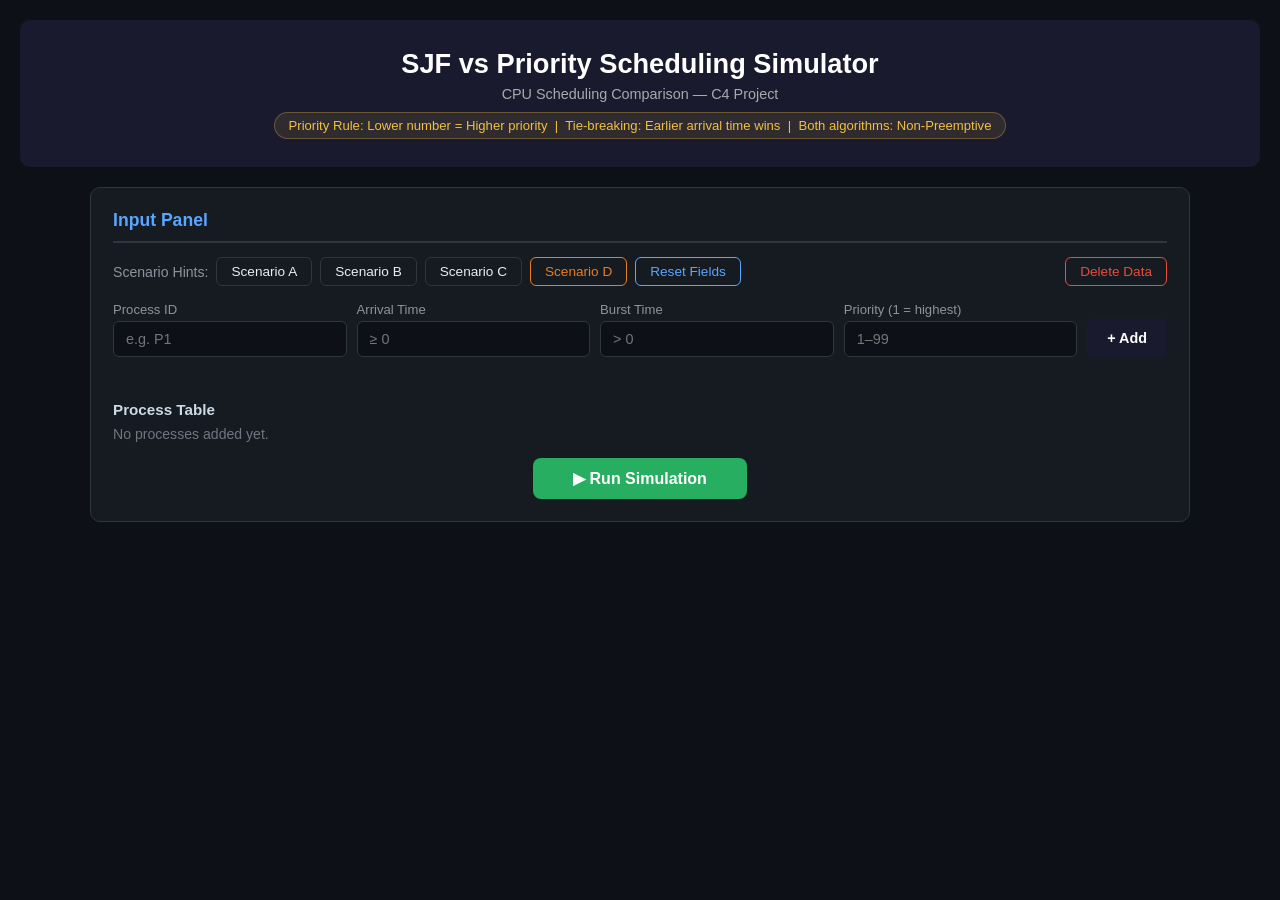
<file: src/index.html>
<!DOCTYPE html>
<html lang="en">
<head>
  <meta charset="UTF-8" />
  <meta name="viewport" content="width=device-width, initial-scale=1.0"/>
  <title>SJF vs Priority Scheduling</title>
  <link rel="stylesheet" href="scheduler.css"/>
</head>
<body>

<div class="header">
  <h1>SJF vs Priority Scheduling Simulator</h1>
  <p>CPU Scheduling Comparison — C4 Project</p>
  <p class="rule">Priority Rule: Lower number = Higher priority &nbsp;|&nbsp; Tie-breaking: Earlier arrival time wins &nbsp;|&nbsp; Both algorithms: Non-Preemptive</p>
</div>

<div class="main">

  
  <div class="card" id="input-section">
    <h2>Input Panel</h2>

    <div class="scenario-bar">
      <span>Scenario Hints:</span>
      <button onclick="loadScenario('A')">Scenario A</button>
      <button onclick="loadScenario('B')">Scenario B</button>
      <button onclick="loadScenario('C')">Scenario C</button>
      <button class="btn-warn" onclick="loadScenario('D')">Scenario D</button>
      <button class="btn-blue" onclick="resetInputs()">Reset Fields</button>
      <button class="btn-red" onclick="deleteData()">Delete Data</button>
    </div>

    <div class="form-row">
      <div class="field">
        <label>Process ID</label>
        <input id="i-pid" type="text" placeholder="e.g. P1"/>
      </div>
      <div class="field">
        <label>Arrival Time</label>
        <input id="i-at" type="number" placeholder="≥ 0"/>
      </div>
      <div class="field">
        <label>Burst Time</label>
        <input id="i-bt" type="number" placeholder="> 0"/>
      </div>
      <div class="field">
        <label>Priority (1 = highest)</label>
        <input id="i-pr" type="number" placeholder="1–99"/>
      </div>
      <button class="btn-add" onclick="addProcess()">+ Add</button>
    </div>

    <div id="err-msg" class="err-msg"></div>

    <h3>Process Table</h3>
    <table id="proc-table">
      <thead>
        <tr>
          <th>PID</th><th>Arrival Time</th><th>Burst Time</th><th>Priority</th><th>Remove</th>
        </tr>
      </thead>
      <tbody id="proc-tbody"></tbody>
    </table>
    <p id="empty-hint" class="hint">No processes added yet.</p>

    <div class="run-bar">
      <button class="btn-run" onclick="runSimulation()">▶ Run Simulation</button>
    </div>
  </div>

  <div id="gantt-section" class="hidden">
    <div class="card">
      <h2>Gantt Chart — SJF (Non-Preemptive)</h2>
      <div class="gantt-wrap">
        <div id="gantt-sjf" class="gantt"></div>
        <div id="tl-sjf" class="timeline"></div>
      </div>
    </div>

    <div class="card">
      <h2>Gantt Chart — Priority (Non-Preemptive)</h2>
      <div class="gantt-wrap">
        <div id="gantt-pri" class="gantt"></div>
        <div id="tl-pri" class="timeline"></div>
      </div>
    </div>
  </div>

  <div id="results-section" class="hidden">
    <div class="card">
      <h2>Results Table</h2>
      <div class="results-grid">
        <div>
          <h3>SJF Results</h3>
          <table class="res-tbl">
            <thead>
              <tr><th>PID</th><th>AT</th><th>BT</th><th>Priority</th><th>CT</th><th>WT</th><th>TAT</th><th>RT</th></tr>
            </thead>
            <tbody id="res-sjf"></tbody>
            <tfoot id="foot-sjf"></tfoot>
          </table>
        </div>
        <div>
          <h3>Priority Results</h3>
          <table class="res-tbl">
            <thead>
              <tr><th>PID</th><th>AT</th><th>BT</th><th>Priority</th><th>CT</th><th>WT</th><th>TAT</th><th>RT</th></tr>
            </thead>
            <tbody id="res-pri"></tbody>
            <tfoot id="foot-pri"></tfoot>
          </table>
        </div>
      </div>
    </div>
  </div>

  
  <div id="comparison-section" class="hidden">
    <div class="card">
      <h2>Comparison Summary</h2>
      <table class="comp-tbl">
        <thead>
          <tr><th>Metric</th><th>SJF Avg</th><th>Priority Avg</th><th>Winner</th></tr>
        </thead>
        <tbody id="comp-tbody"></tbody>
      </table>
      <div id="analysis-box" class="analysis-box"></div>
    </div>

    <div class="card">
      <h2>Final Conclusion</h2>
      <div id="conclusion-box"></div>
    </div>
  </div>

  <div id="validation-section" class="hidden">
    <div class="card">
      <h2>Scenario D — Validation Cases</h2>
      <p class="hint">The following invalid inputs are rejected by the simulator. Try them yourself using the form above.</p>
      <table class="res-tbl">
        <thead><tr><th>Invalid Input</th><th>Error Message</th></tr></thead>
        <tbody>
          <tr><td>Arrival Time = -3</td><td>Arrival Time cannot be negative.</td></tr>
          <tr><td>Burst Time = 0</td><td>Burst Time must be greater than zero.</td></tr>
          <tr><td>Burst Time = -5</td><td>Burst Time must be greater than zero.</td></tr>
          <tr><td>Priority = "abc"</td><td>All numeric fields must be numbers.</td></tr>
          <tr><td>Duplicate PID "P1"</td><td>Duplicate Process ID — each process must be unique.</td></tr>
          <tr><td>Missing any field</td><td>All fields are required.</td></tr>
          <tr><td>Priority = 0</td><td>Priority must be a positive integer (1–99).</td></tr>
        </tbody>
      </table>
    </div>
  </div>

</div><!-- /main -->

<script src="scheduler.js"></script>
</body>
</html>
</file>
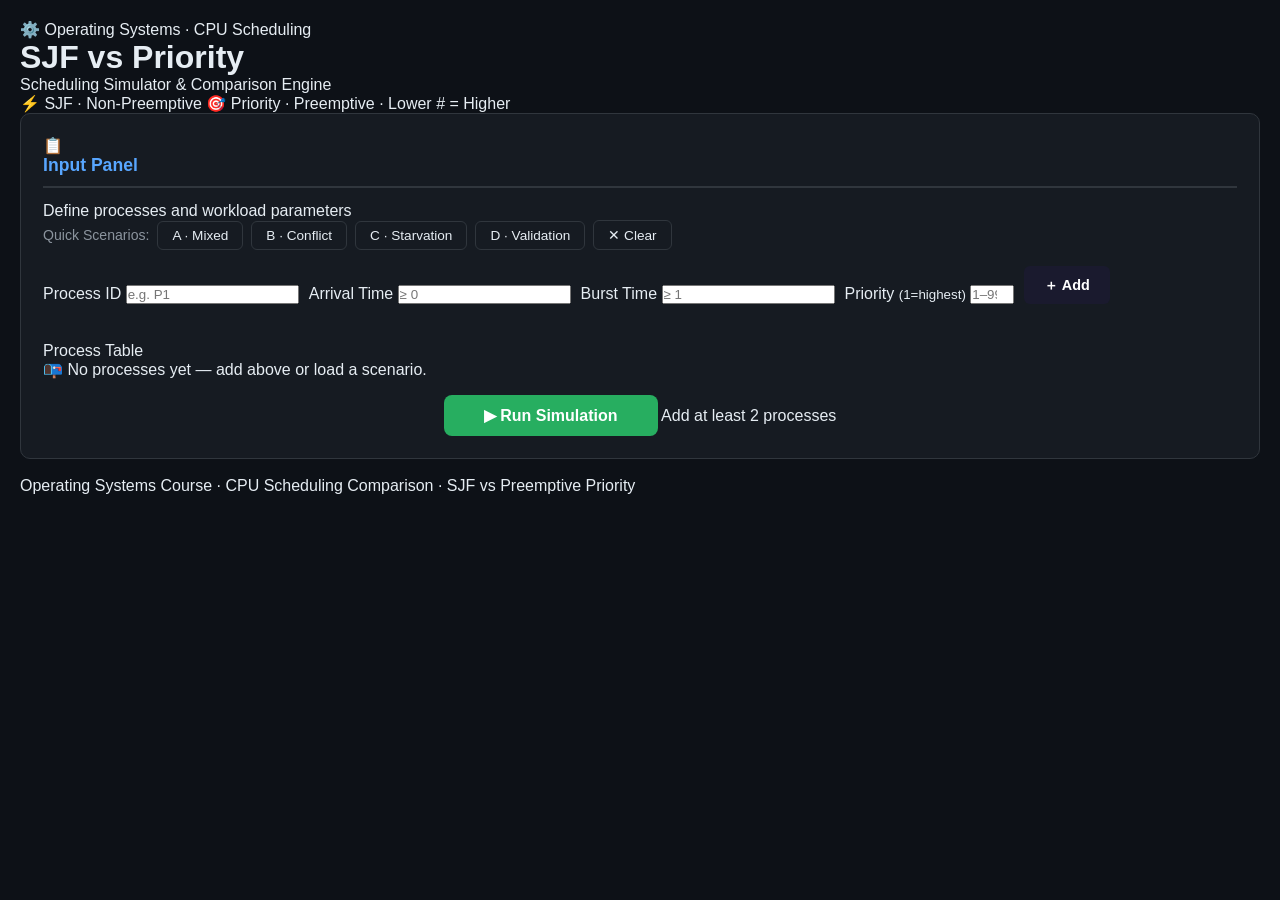
<file: src/scheduler.html>
<!DOCTYPE html>
<html lang="en">
<head>
  <meta charset="UTF-8"/>
  <meta name="viewport" content="width=device-width,initial-scale=1.0"/>
  <title>SJF vs Priority Scheduling Simulator</title>
  <meta name="description" content="Interactive CPU Scheduling Simulator comparing SJF and Preemptive Priority Scheduling with Gantt charts and performance metrics."/>
  <link rel="preconnect" href="https://fonts.googleapis.com"/>
  <link rel="preconnect" href="https://fonts.gstatic.com" crossorigin/>
  <link href="https://fonts.googleapis.com/css2?family=Inter:wght@300;400;500;600;700;800&family=JetBrains+Mono:wght@400;600&display=swap" rel="stylesheet"/>
  <link rel="stylesheet" href="scheduler.css"/>
</head>
<body>

<header class="hero">
  <div class="hero-bg"></div>
  <div class="hero-inner">
    <div class="pill-badge">⚙️ Operating Systems · CPU Scheduling</div>
    <h1><span class="g-cyan">SJF</span> <span class="vs">vs</span> <span class="g-purple">Priority</span></h1>
    <p class="hero-sub">Scheduling Simulator &amp; Comparison Engine</p>
    <div class="hero-tags">
      <span class="tag tag-cyan">⚡ SJF · Non-Preemptive</span>
      <span class="tag tag-purple">🎯 Priority · Preemptive · Lower # = Higher</span>
    </div>
  </div>
</header>

<main>

  <section class="card" id="input-panel">
    <div class="card-hdr">
      <div class="card-hdr-icon">📋</div>
      <div><h2>Input Panel</h2><p>Define processes and workload parameters</p></div>
    </div>

    <div class="scenario-bar">
      <span class="s-label">Quick Scenarios:</span>
      <button class="s-btn" onclick="loadScenario('A')">A · Mixed</button>
      <button class="s-btn" onclick="loadScenario('B')">B · Conflict</button>
      <button class="s-btn" onclick="loadScenario('C')">C · Starvation</button>
      <button class="s-btn s-btn-warn" onclick="loadScenario('D')">D · Validation</button>
      <button class="s-btn s-btn-red" onclick="clearAll()">✕ Clear</button>
    </div>

    <div class="input-form">
      <div class="form-row">
        <div class="fg">
          <label for="i-pid">Process ID</label>
          <input id="i-pid" type="text" placeholder="e.g. P1" maxlength="6"/>
        </div>
        <div class="fg">
          <label for="i-at">Arrival Time</label>
          <input id="i-at" type="number" placeholder="≥ 0" min="0"/>
        </div>
        <div class="fg">
          <label for="i-bt">Burst Time</label>
          <input id="i-bt" type="number" placeholder="≥ 1" min="1"/>
        </div>
        <div class="fg">
          <label for="i-pr">Priority <small>(1=highest)</small></label>
          <input id="i-pr" type="number" placeholder="1–99" min="1" max="99"/>
        </div>
        <div class="fg fg-btn">
          <button class="btn-add" onclick="addProcess()">＋ Add</button>
        </div>
      </div>
      <div class="err-msg" id="err-msg"></div>
    </div>

    <div class="tbl-section">
      <div class="tbl-label">Process Table</div>
      <div class="tbl-wrap">
        <table id="proc-table">
          <thead>
            <tr><th>PID</th><th>Arrival</th><th>Burst</th><th>Priority</th><th></th></tr>
          </thead>
          <tbody id="proc-tbody"></tbody>
        </table>
      </div>
      <div class="empty-hint" id="empty-hint">📭 No processes yet — add above or load a scenario.</div>
    </div>

    <div class="run-bar">
      <button class="btn-run" id="btn-run" onclick="runSimulation()">▶ Run Simulation</button>
      <span class="run-hint" id="run-hint">Add at least 2 processes</span>
    </div>
  </section>

  <div id="results" class="hidden">

    <section class="card algo-card sjf-card">
      <div class="card-hdr">
        <div class="card-hdr-icon ci-cyan">⚡</div>
        <div><h2>Shortest Job First (SJF)</h2><p>Non-Preemptive · Selects shortest burst at each dispatch point</p></div>
      </div>
      <div class="gantt-block">
        <div class="block-label">Gantt Chart — SJF</div>
        <div class="gantt-scroll"><div class="gantt" id="gantt-sjf"></div><div class="timeline" id="tl-sjf"></div></div>
      </div>
      <div class="block-label">Results Table — SJF</div>
      <div class="tbl-wrap">
        <table class="res-tbl">
          <thead><tr><th>PID</th><th>AT</th><th>BT</th><th>Priority</th><th>Start</th><th>Finish</th><th>WT</th><th>TAT</th><th>RT</th></tr></thead>
          <tbody id="res-sjf"></tbody>
          <tfoot id="foot-sjf"></tfoot>
        </table>
      </div>
    </section>

    <section class="card algo-card pri-card">
      <div class="card-hdr">
        <div class="card-hdr-icon ci-purple">🎯</div>
        <div><h2>Priority Scheduling</h2><p>Preemptive · Lower number = Higher priority · Ties: arrival time → PID</p></div>
      </div>
      <div class="gantt-block">
        <div class="block-label">Gantt Chart — Priority</div>
        <div class="gantt-scroll"><div class="gantt" id="gantt-pri"></div><div class="timeline" id="tl-pri"></div></div>
      </div>
      <div class="block-label">Results Table — Priority</div>
      <div class="tbl-wrap">
        <table class="res-tbl">
          <thead><tr><th>PID</th><th>AT</th><th>BT</th><th>Priority</th><th>Start</th><th>Finish</th><th>WT</th><th>TAT</th><th>RT</th></tr></thead>
          <tbody id="res-pri"></tbody>
          <tfoot id="foot-pri"></tfoot>
        </table>
      </div>
    </section>

    <section class="card" id="comparison-card">
      <div class="card-hdr">
        <div class="card-hdr-icon">📊</div>
        <div><h2>Comparison Summary</h2><p>Side-by-side analysis on the same workload</p></div>
      </div>
      <div class="kpi-row" id="kpi-row"></div>
      <div class="bar-section" id="bar-section"></div>
      <div class="block-label" style="margin-top:2rem">Required Analysis Questions</div>
      <div class="analysis-grid" id="analysis-grid"></div>
    </section>

    <section class="card" id="conclusion-card">
      <div class="card-hdr">
        <div class="card-hdr-icon">🏆</div>
        <div><h2>Final Conclusion</h2><p>Technical verdict and recommendation</p></div>
      </div>
      <div id="conclusion-body"></div>
    </section>

  </div>
  
</main>

<footer>
  <p>Operating Systems Course · CPU Scheduling Comparison · SJF vs Preemptive Priority</p>
</footer>

<script src="scheduler.js"></script>
</body>
</html>
</file>
<file: src/scheduler.css>
* {
  box-sizing: border-box;
  margin: 0;
  padding: 0;
}

body {
  font-family: Arial, sans-serif;
  background: #0d1117;
  color: #e6edf3;
  padding: 20px;
}

.header {
  background: #1a1a2e;
  color: white;
  text-align: center;
  padding: 28px 20px;
  border-radius: 10px;
  margin-bottom: 20px;
}

.header h1 {
  font-size: 1.7rem;
  margin-bottom: 6px;
}

.header p {
  color: #aaa;
  font-size: 0.9rem;
  margin-top: 4px;
}

.header .rule {
  margin-top: 10px;
  font-size: 0.82rem;
  color: #f0c040;
  background: rgba(240,192,64,0.1);
  display: inline-block;
  padding: 5px 14px;
  border-radius: 20px;
  border: 1px solid rgba(240,192,64,0.3);
}

.main {
  max-width: 1100px;
  margin: 0 auto;
}

.card {
  background: #161b22;
  border: 1px solid #30363d;
  border-radius: 10px;
  padding: 22px;
  margin-bottom: 18px;
}

.card h2 {
  font-size: 1.1rem;
  margin-bottom: 14px;
  padding-bottom: 10px;
  border-bottom: 2px solid #30363d;
  color: #58a6ff;
}

.card h3 {
  font-size: 0.95rem;
  margin: 14px 0 8px;
  color: #cdd9e5;
}

.scenario-bar {
  display: flex;
  gap: 8px;
  align-items: center;
  flex-wrap: wrap;
  margin-bottom: 16px;
}

.scenario-bar span {
  font-size: 0.88rem;
  color: #8b949e;
}

.scenario-bar button {
  padding: 6px 14px;
  border: 1px solid #30363d;
  border-radius: 6px;
  background: #161b22;
  cursor: pointer;
  font-size: 0.85rem;
  transition: all 0.15s;
}

.scenario-bar button:hover {
  background: #1a1a2e;
  color: white;
  border-color: #58a6ff;
}

.btn-warn {
  border-color: #e67e22 !important;
  color: #e67e22 !important;
}

.btn-warn:hover {
  background: #e67e22 !important;
  color: white !important;
}

.btn-red {
  border-color: #e74c3c !important;
  color: #e74c3c !important;
  margin-left: auto;
}

.btn-red:hover {
  background: #e74c3c !important;
  color: white !important;
}

.form-row {
  display: flex;
  gap: 10px;
  flex-wrap: wrap;
  align-items: flex-end;
  margin-bottom: 10px;
}

.field {
  display: flex;
  flex-direction: column;
  flex: 1;
  min-width: 130px;
}

.field label {
  font-size: 0.82rem;
  color: #8b949e;
  margin-bottom: 4px;
}

.field input {
  padding: 9px 12px;
  border: 1px solid #30363d;
  border-radius: 6px;
  font-size: 0.9rem;
  transition: border-color 0.15s;
}

.field input:focus {
  outline: none;
  border-color: #58a6ff;
}

.btn-add {
  padding: 9px 20px;
  background: #1a1a2e;
  color: white;
  border: none;
  border-radius: 6px;
  font-size: 0.9rem;
  cursor: pointer;
  font-weight: bold;
  height: 38px;
  align-self: flex-end;
  transition: opacity 0.15s;
}

.btn-add:hover { opacity: 0.85; }

.err-msg {
  color: #e74c3c;
  font-size: 0.88rem;
  min-height: 20px;
  margin-bottom: 8px;
}

/* TABLES */
table {
  width: 100%;
  border-collapse: collapse;
  font-size: 0.88rem;
}

th {
  background: #21262d;
  padding: 9px 10px;
  text-align: left;
  border-bottom: 2px solid #30363d;
  font-size: 0.8rem;
  color: #8b949e;
  text-transform: uppercase;
}

td {
  padding: 9px 10px;
  border-bottom: 1px solid #21262d;
}

tr:hover td { background: #1c2128; }

tfoot td {
  font-weight: bold;
  background: #2d2a1a;
  color: #d29922;
}

.del-btn {
  background: transparent;
  border: 1px solid #e74c3c;
  color: #e74c3c;
  border-radius: 4px;
  padding: 3px 8px;
  cursor: pointer;
  font-size: 0.8rem;
}

.del-btn:hover { background: #fdecea; }

.hint {
  color: #6e7681;
  font-size: 0.88rem;
  margin-top: 8px;
}


.run-bar {
  text-align: center;
  margin-top: 16px;
}

.btn-run {
  padding: 11px 40px;
  background: #27ae60;
  color: white;
  border: none;
  border-radius: 8px;
  font-size: 1rem;
  font-weight: bold;
  cursor: pointer;
  transition: opacity 0.15s;
}

.btn-run:hover { opacity: 0.85; }

.gantt-wrap {
  overflow-x: auto;
  padding-bottom: 8px;
}

.gantt {
  display: flex;
  min-height: 56px;
  margin-bottom: 4px;
}

.g-block {
  display: flex;
  flex-direction: column;
  align-items: center;
  justify-content: center;
  min-width: 36px;
  padding: 4px;
  background: #3498db;
  border-right: 2px solid white;
  color: white;
}

.g-block span {
  font-weight: bold;
  font-size: 0.85rem;
}

.g-block small {
  font-size: 0.65rem;
  opacity: 0.85;
}

.g-idle {
  background: #bdc3c7 !important;
  color: #555 !important;
}

.timeline {
  position: relative;
  height: 20px;
  margin-bottom: 8px;
}

.tl-mark {
  position: absolute;
  font-size: 0.7rem;
  color: #6e7681;
  transform: translateX(-50%);
}


.results-grid {
  display: grid;
  grid-template-columns: 1fr 1fr;
  gap: 20px;
}

@media (max-width: 700px) {
  .results-grid { grid-template-columns: 1fr; }
}


.comp-tbl td, .comp-tbl th {
  padding: 9px 14px;
}

.winner {
  color: #27ae60;
  font-weight: bold;
}

.analysis-box {
  margin-top: 16px;
  display: flex;
  flex-direction: column;
  gap: 8px;
}

.analysis-box p {
  padding: 9px 14px;
  background: #1c2128;
  border-left: 3px solid #30363d;
  border-radius: 0 6px 6px 0;
  font-size: 0.9rem;
}


#conclusion-box ul {
  list-style: none;
  display: flex;
  flex-direction: column;
  gap: 8px;
}

#conclusion-box li {
  padding: 10px 14px;
  background: #1c2128;
  border-radius: 6px;
  border: 1px solid #30363d;
  font-size: 0.9rem;
}

.highlight {
  color: #27ae60;
  font-weight: bold;
}

.hidden { display: none; }


.res-tbl td, .res-tbl th {
  padding: 8px 12px;
}

.field input {
  background: #0d1117;
  color: #e6edf3;
  border: 1px solid #30363d;
}
.field input:focus {
  border-color: #58a6ff;
}
.field label {
  color: #8b949e;
}
th {
  color: #8b949e;
}
.scenario-bar button {
  background: #161b22;
  color: #e6edf3;
  border: 1px solid #30363d;
}
.scenario-bar button:hover {
  background: #58a6ff;
  color: #000;
  border-color: #58a6ff;
}

.btn-blue {
  border-color: #58a6ff !important;
  color: #58a6ff !important;
}
.btn-blue:hover {
  background: #58a6ff !important;
  color: #000 !important;
}
</file>
